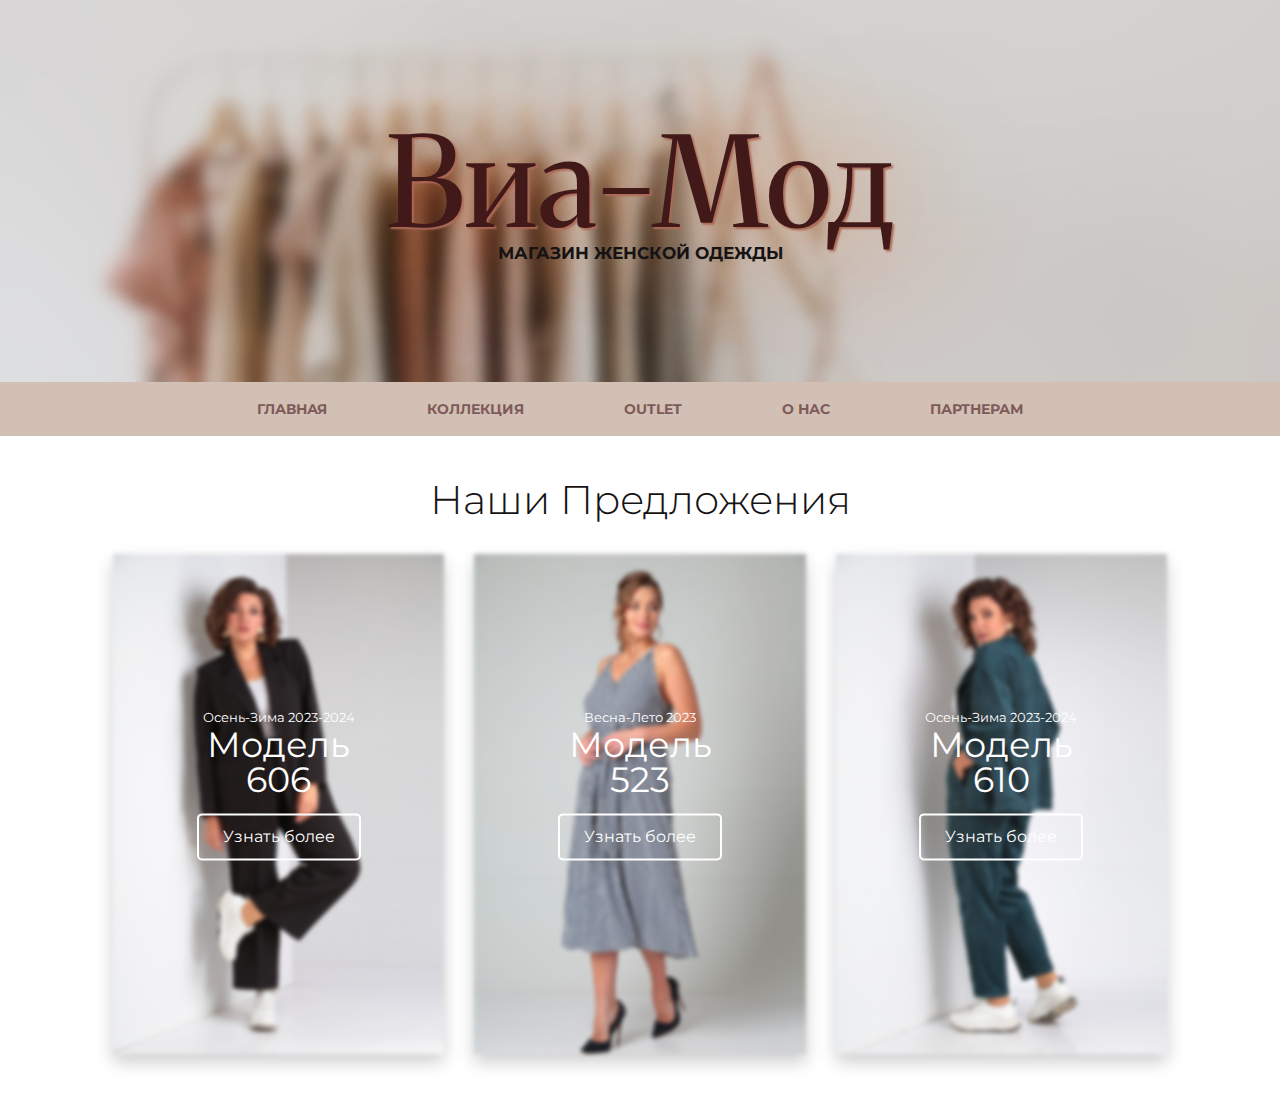
<file: index.html>
<!doctype html>
<html lang="en">
<head>
    <meta charset="UTF-8">
    <meta name="viewport"
          content="width=device-width, user-scalable=no, initial-scale=1.0, maximum-scale=1.0, minimum-scale=1.0">
    <meta http-equiv="X-UA-Compatible" content="ie=edge">
    <title>Магазин моды</title>
    <link rel="stylesheet" type="text/css" href="css/styles.css">
    <link href="https://fonts.googleapis.com/css2?family=Merriweather:wght@300&family=Montserrat&family=Roboto&display=swap" rel="stylesheet">
</head>
<body>
<div class = "intro">
    <div class="container">
        <h1 class="text">Виа-Мод</h1>
        <p class="small-text">Магазин женской одежды</p>
    </div>
</div>

<nav class="buttons">
    <div class="container">
        <ul class="nav">
            <li><a class="nav_link" href="index.html">Главная</a></li>
            <div class="dropdown">
            <li><a href="#" class="nav_link">Коллекция</a></li>
            <div class="dropdown-content">
                <li><a href="winter.html">Осень-Зима 2023-2024</a></li>
                <li><a href="spring.html">Весна-Лето 2023</a></li>
            </div>
            </div>
            <li><a class="nav_link" href="outlet.html">OUTLET</a></li>
            <li><a class="nav_link" href="contacts.html">О нас</a></li>
            <li><a class="nav_link" href="forpartners.html">Партнерам</a></li>
        </ul>
    </div>
</nav>

<div class="section">
    <div class="container">
    <h2 class="title-1"> Наши Предложения </h2>
    <ul class="projects">
        <li class="main">
            <img src="css/img/winter/606 черн 48 50 52 3.jpg" alt="">
            <div class="centered">
                <a class="leto">Осень-Зима 2023-2024</a>
                <p сlass="vesna">Модель 606</p>
            </div>
            <a href="winter.html"><button class="btn">Узнать более</button></a>
        </li>

        <li class="main">
            <img src="css/img/spring/523 48 50 52 3.jpg" alt="">
            <div class="centered">
                <a class="leto">Весна-Лето 2023</a>
                <p сlass="vesna">Модель 523</p>
            </div>
            <a href="spring.html"><button class="btn">Узнать более</button></a>
        </li>
        
        <li class="main">
            <img src="css/img/winter/610 48 50 52 54 56 58 изумруд 5.jpg" alt="">
            <div class="centered">
                <a class="leto">Осень-Зима 2023-2024</a>
                <p сlass="vesna">Модель 610</p>
            </div>
            <a href="winter.html"><button class="btn">Узнать более</button></a>
        </li>
    </ul>
    </div>
</div>
<!-- <nav class="buttons">
    <div class="container">
        <ul class="nav">
            <h1>Виа-Мод Брест, 2023</h1>
        </ul>
    </div>
</nav> -->

</body>
</html>
</file>
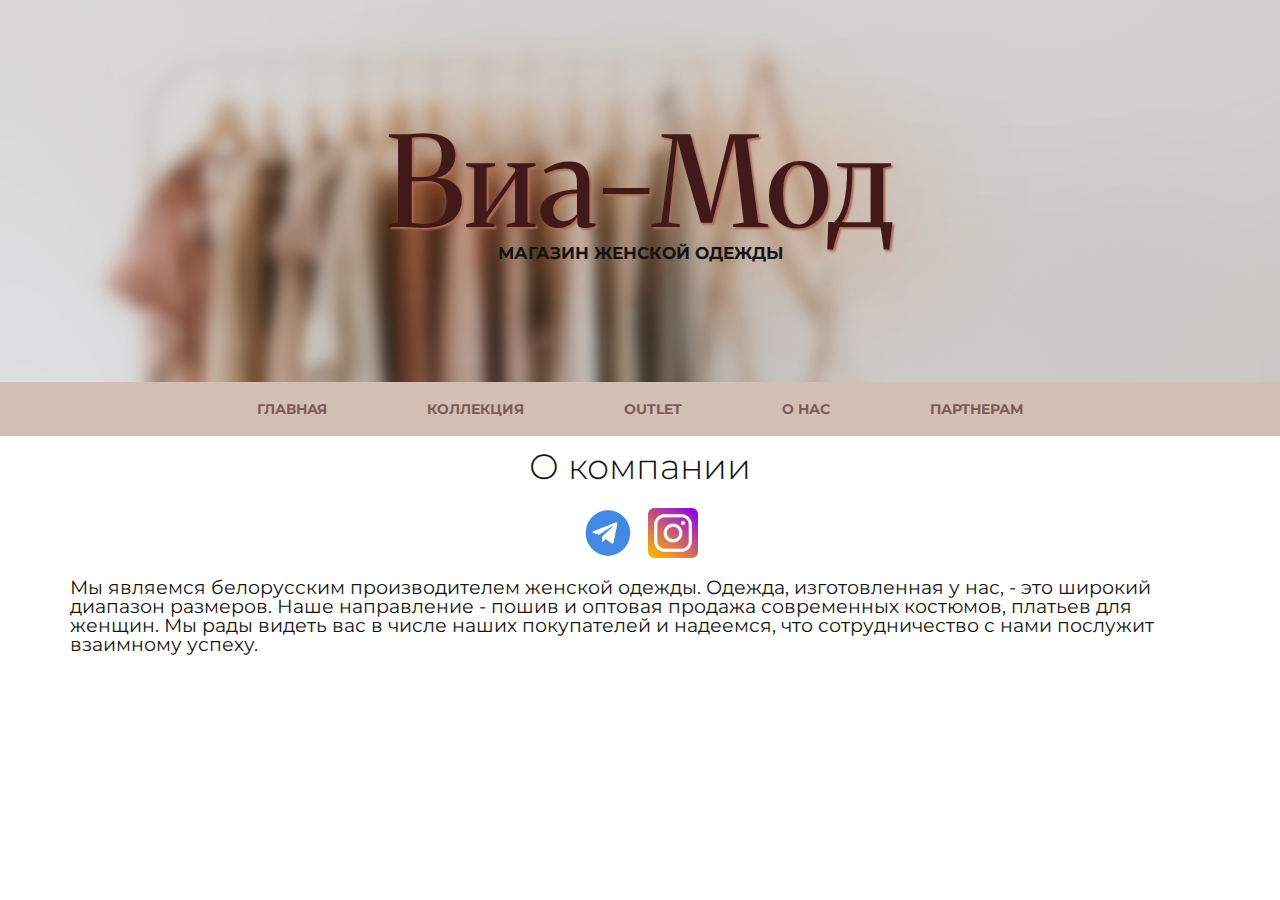
<file: contacts.html>
<!doctype html>
<html lang="en">
<head>
    <meta charset="UTF-8">
    <meta name="viewport"
          content="width=device-width, user-scalable=no, initial-scale=1.0, maximum-scale=1.0, minimum-scale=1.0">
    <meta http-equiv="X-UA-Compatible" content="ie=edge">
    <title>Магазин моды</title>
    <link rel="stylesheet" href="css/contacts.css">
    <link href="https://fonts.googleapis.com/css2?family=Merriweather:wght@300&family=Montserrat&family=Roboto&display=swap" rel="stylesheet">
</head>
<body>
<div class = "intro">
    <div class="container">
        <h1 class="text">Виа-Мод</h1>
        <p class="small-text">Магазин женской одежды</p>
    </div>
</div>
<div class="buttons">
    <nav class="nav">
        <a class="nav_link" href="index.html">Главная</a>
        <div class="dropdown">
            <a href="#" class="nav_link">Коллекция</a>
            <div class="dropdown-content">
                <a href="winter.html">Осень-Зима 2023-2024</a>
                <a href="spring.html">Весна-Лето 2023</a>
            </div>
        </div>
        <a class="nav_link" href="outlet.html">OUTLET</a>
        <a class="nav_link" href="contacts.html">О нас</a>
        <a class="nav_link" href="forpartners.html">Партнерам</a>
    </nav>
</div>
<div class="section">
    <div class="container">
         <h2 class="title-1"> О компании </h2>
             <ul class="main">
                 <li class="photo">
                     <p><img src="css/img/telegram.png" alt="Телеграм"></p>
                </li>

                 <li class="photo">
                    <p><a href="https://instagram.com/via_mod?igshid=MzRlODBiNWFlZA=="><img src="css/img/instagram.png" alt="Инстаграм"></a></p>
                 </li>
             </ul>
             <a class="txt"> Мы являемся белорусским производителем женской одежды. Одежда, изготовленная у нас, -  это широкий диапазон размеров.
       Наше направление - пошив и оптовая продажа современных костюмов, платьев для женщин. Мы рады видеть вас в числе наших покупателей и
        надеемся, что сотрудничество с нами послужит взаимному успеху.</a>
    </div>
</div>

</body>
</file>
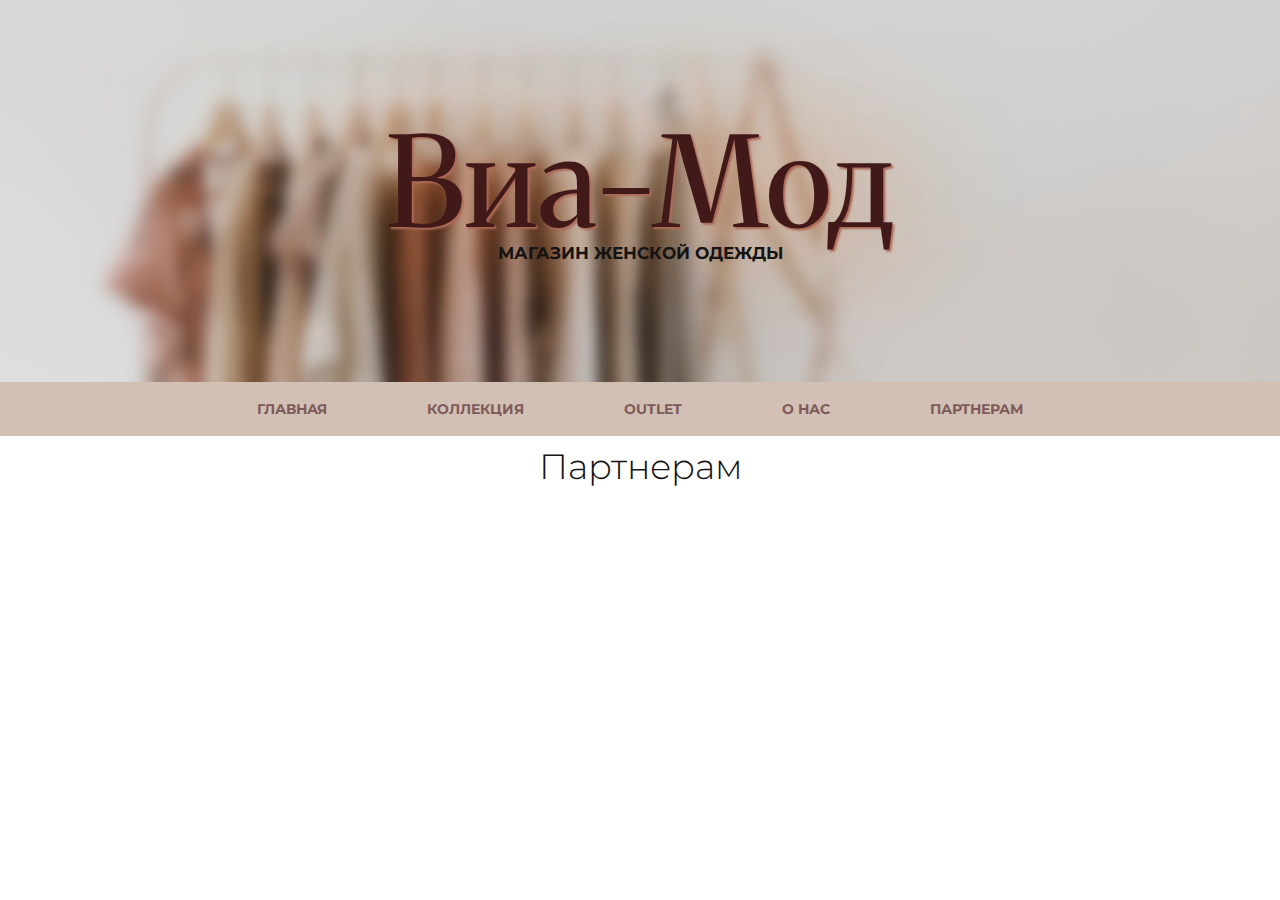
<file: forpartners.html>
<!doctype html>
<html lang="en">
<head>
    <meta charset="UTF-8">
    <meta name="viewport"
          content="width=device-width, user-scalable=no, initial-scale=1.0, maximum-scale=1.0, minimum-scale=1.0">
    <meta http-equiv="X-UA-Compatible" content="ie=edge">
    <title>Магазин моды</title>
    <link rel="stylesheet" href="css/forpartners.css">
    <link href="https://fonts.googleapis.com/css2?family=Merriweather:wght@300&family=Montserrat&family=Roboto&display=swap" rel="stylesheet">
</head>
<body>
<div class = "intro">
    <div class="container">
        <h1 class="text">Виа-Мод</h1>
        <p class="small-text">Магазин женской одежды</p>
    </div>

</div>
<div class="buttons">
    <nav class="nav">
        <a class="nav_link" href="index.html">Главная</a>
        <div class="dropdown">
            <a href="#"  class="nav_link">Коллекция</a>
            <div class="dropdown-content">
                <a href="winter.html">Осень-Зима 2023-2024</a>
                <a href="spring.html">Весна-Лето 2023</a>
            </div>
        </div>
        <a class="nav_link" href="outlet.html">OUTLET</a>
        <a class="nav_link" href="contacts.html">О нас</a>
        <a class="nav_link" href="forpartners.html">Партнерам</a>
    </nav>
</div>

<div class="section">
    <div class="container">
        <h2 class="title-1"> Партнерам </h2>

    </div>
</div>

</body>
</file>
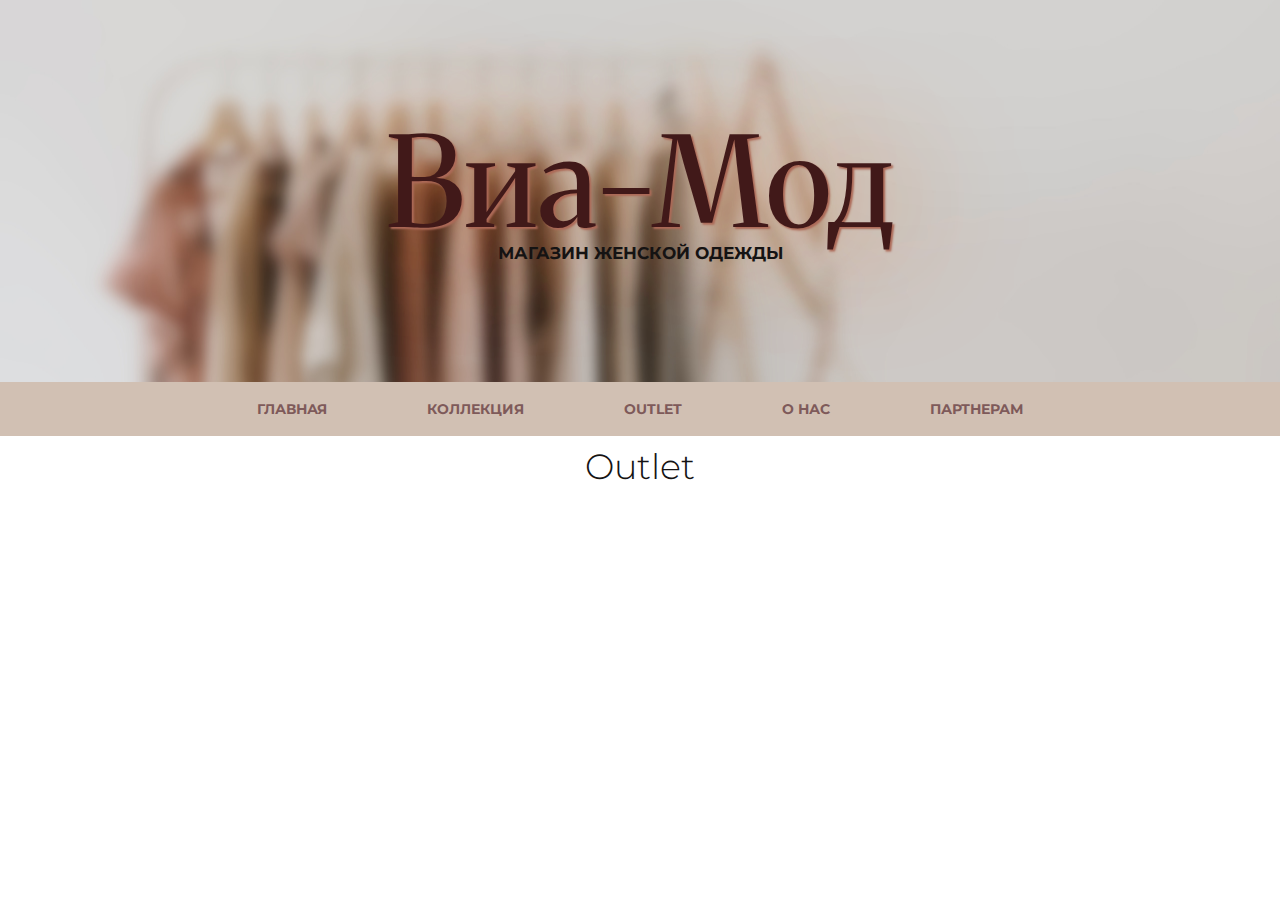
<file: outlet.html>
<!doctype html>
<html lang="ru">
<head>
    <meta charset="UTF-8">
    <meta name="viewport"
          content="width=device-width, user-scalable=no, initial-scale=1.0, maximum-scale=1.0, minimum-scale=1.0">
    <meta http-equiv="X-UA-Compatible" content="ie=edge">
    <link rel="stylesheet" href="css/styles1.css">
    <title>OUTLET</title>
    <link href="https://fonts.googleapis.com/css2?family=Merriweather:wght@300&family=Montserrat&family=Roboto&display=swap" rel="stylesheet">
</head>
<body>
<div class = "intro">
    <div class="container">
        <h1 class="text">Виа-Мод</h1>
        <p class="small-text">Магазин женской одежды</p>
    </div>

</div>

<div class="buttons">
    <nav class="nav">
        <a class="nav_link" href="index.html">Главная</a>
        <div class="dropdown">
            <a href="#" class="nav_link">Коллекция</a>
            <div class="dropdown-content">
                <a href="winter.html">Осень-Зима 2023-2024</a>
                <a href="spring.html">Весна-Лето 2023</a>
            </div>
        </div>
        <a class="nav_link" href="outlet.html">OUTLET</a>
        <a class="nav_link" href="contacts.html">О нас</a>
        <a class="nav_link" href="forpartners.html">Партнерам</a>
    </nav>
</div>

 <div class="section">
    <div class="container">
    <h2 class="title-1">Outlet</h2>
    <!--<ul class="main">
        <li class="sales">
            <figure>
            <a href="winter.html"><img src="css/img/model1.jpg" alt="Фотография 1"></a>
                <figcaption>Осенняя одежда</figcaption>
            </figure>
            <p class="break">Прикоснись к красоте. Подготовься к холоду! </p>
        </li>

        <li class="sales">
            <figure>
                <a href="spring.html"><img src="css/img/model2.jpg" alt="Фотография 2"></a>
                <figcaption>Кожа в тренде</figcaption>
            </figure>
            <p class="break">Именно кожаные изделия добавят твоему образу неповторимости! </p>
        </li>

        <li class="sales">
            <figure>
                <a href="spring.html"><img src="css/img/model3.jpg" alt="Фотография 3"></a>
                <figcaption>Незаменимый белый</figcaption>
            </figure>
            <p class="break">Легкость и уточённость - стиль этого сезона! </p>
        </li>
    </ul> -->
    </div>
</div>
</body>
</html>
</file>
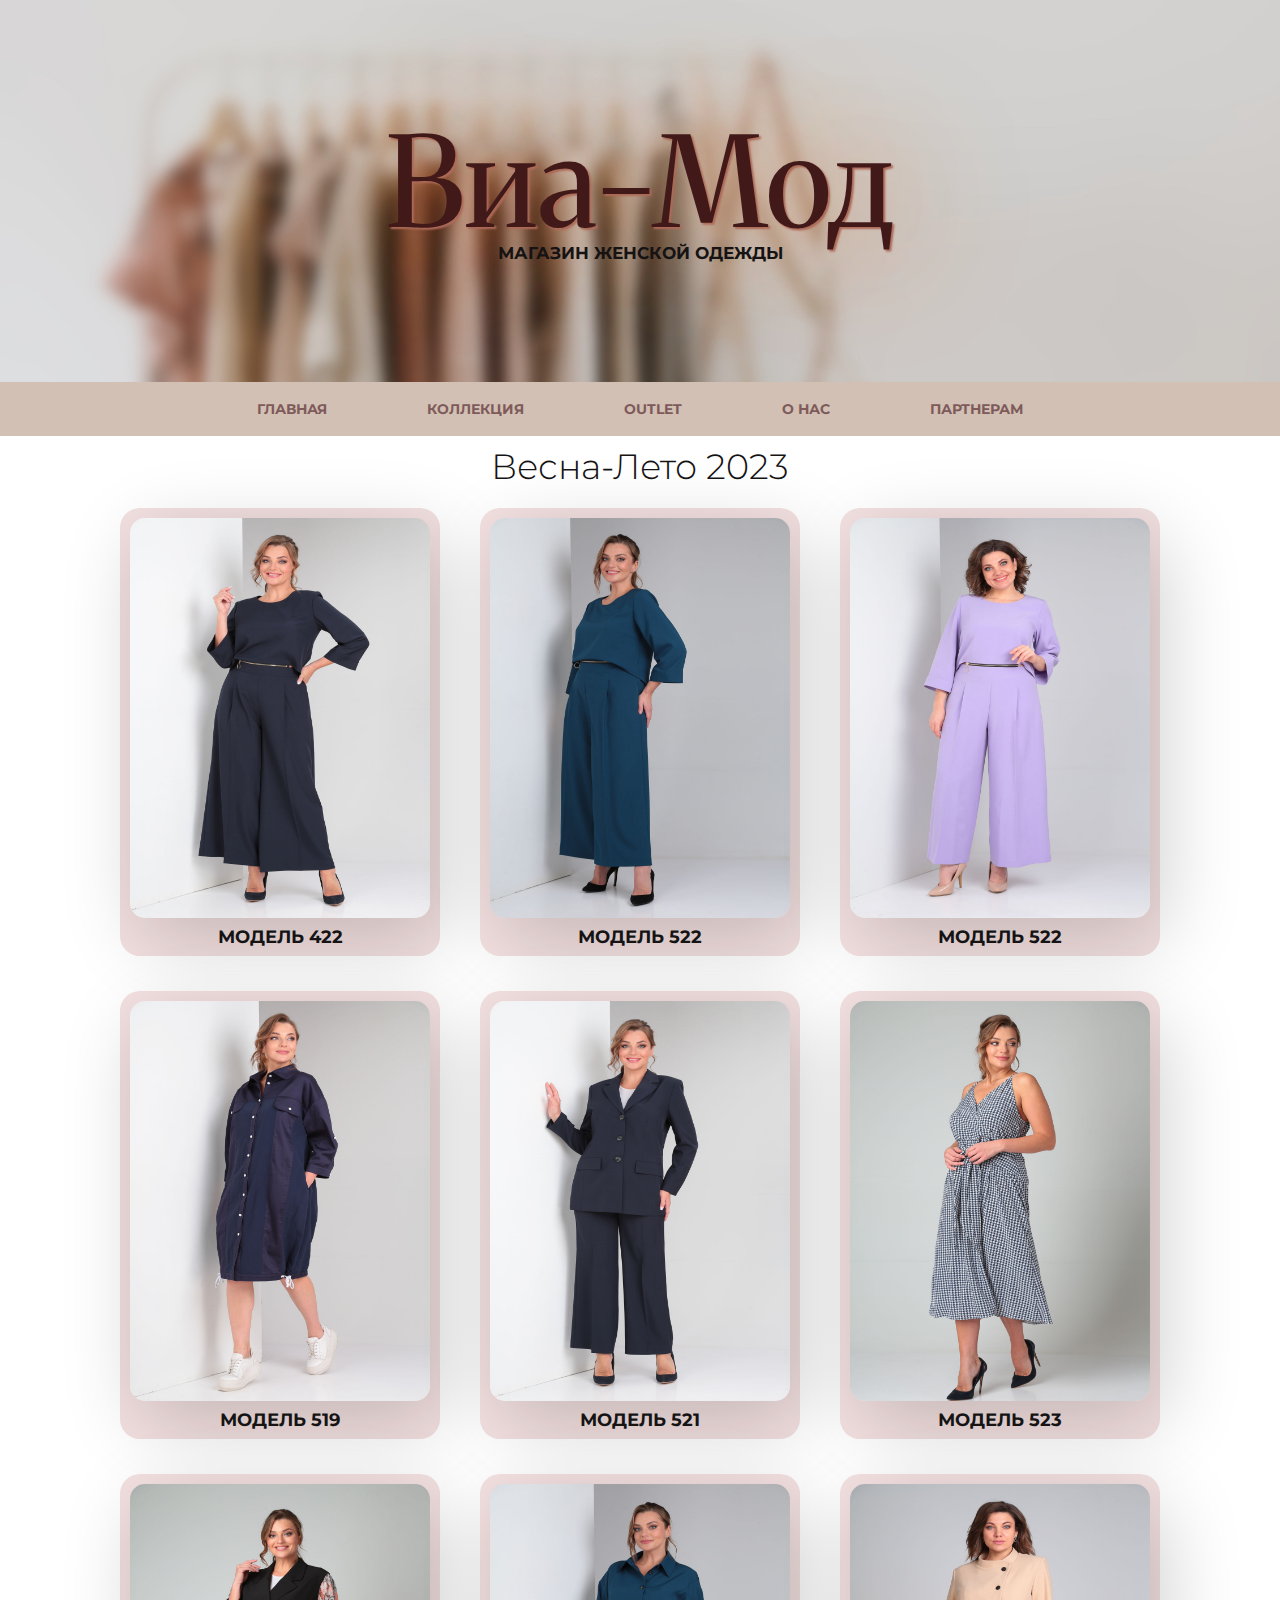
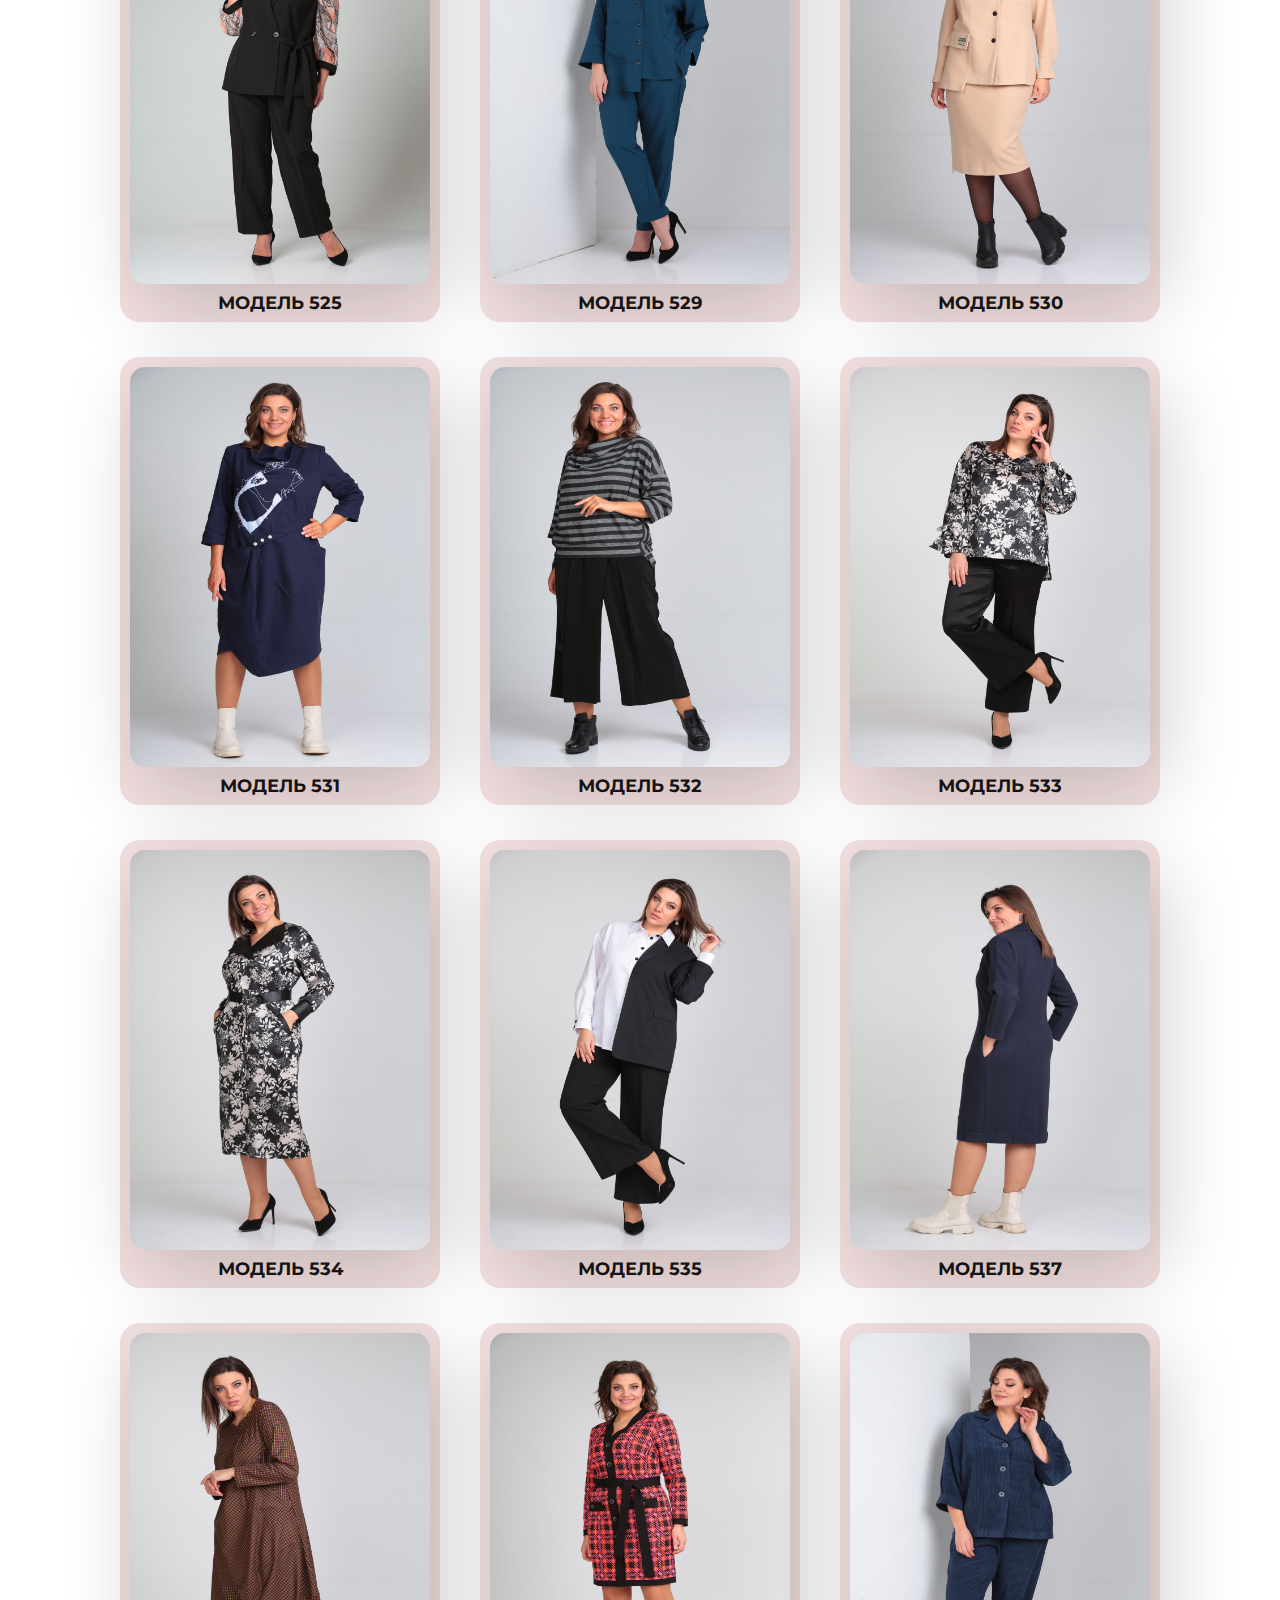
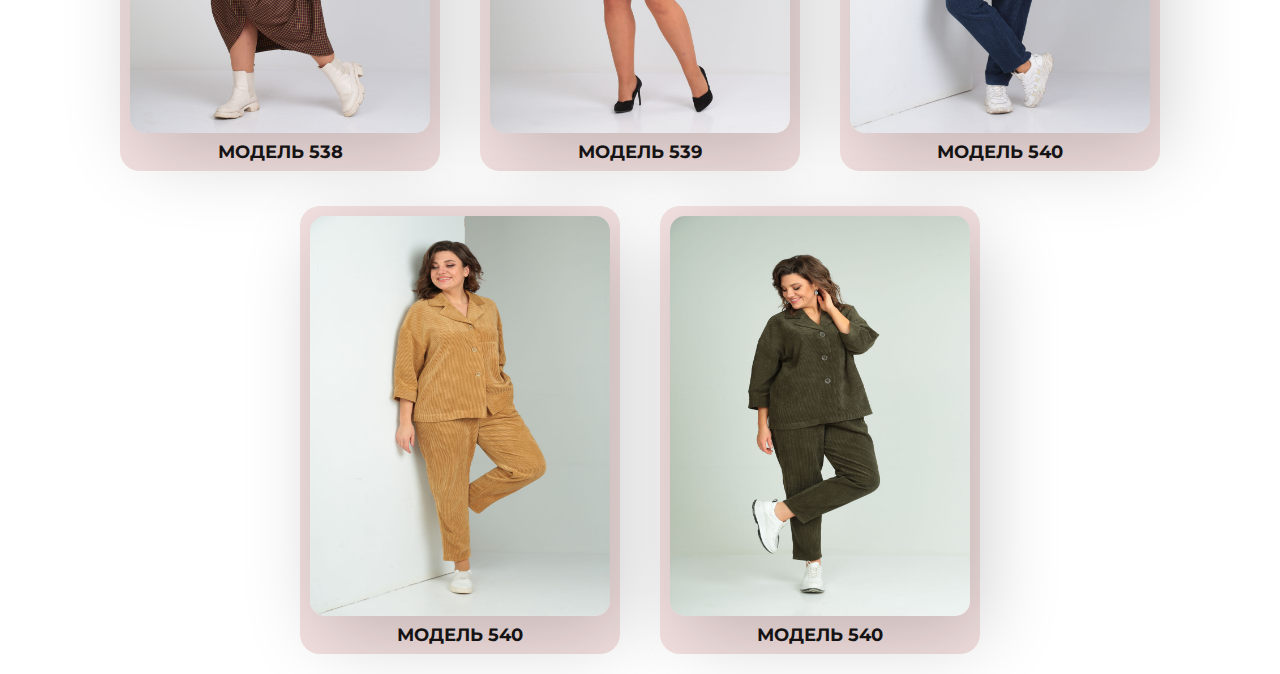
<file: spring.html>
<!doctype html>
<html lang="en">
<head>
    <meta charset="UTF-8">
    <meta name="viewport"
          content="width=device-width, user-scalable=no, initial-scale=1.0, maximum-scale=1.0, minimum-scale=1.0">
    <meta http-equiv="X-UA-Compatible" content="ie=edge">
    <title>Магазин моды</title>
    <link rel="stylesheet" href="css/winter.css">
    <link href="https://fonts.googleapis.com/css2?family=Merriweather:wght@300&family=Montserrat&family=Roboto&display=swap" rel="stylesheet">
</head>
<body>
<div class = "intro">
    <div class="container">
        <h1 class="text">Виа-Мод</h1>
        <p class="small-text">Магазин женской одежды</p>
    </div>
</div>
<div class="buttons">
    <nav class="nav">
        <a class="nav_link" href="index.html">Главная</a>
        <div class="dropdown">
            <a href="#" class="nav_link">Коллекция</a>
            <div class="dropdown-content">
                <a href="winter.html">Осень-Зима 2023-2024</a>
                <a href="spring.html">Весна-Лето 2023</a>
            </div>
        </div>
        <a class="nav_link" href="outlet.html">OUTLET</a>
        <a class="nav_link" href="contacts.html">О нас</a>
        <a class="nav_link" href="forpartners.html">Партнерам</a>
    </nav>
</div>

<div class="section">
    <div class="container">
        <h2 class="title-1"> Весна-Лето 2023</h2>
            <ul class="main" id="products-container">

            </ul>
    </div>
</div>


<script src="./js/renderspr.js"></script>

</body>
</html>

</body>
</html>
</file>
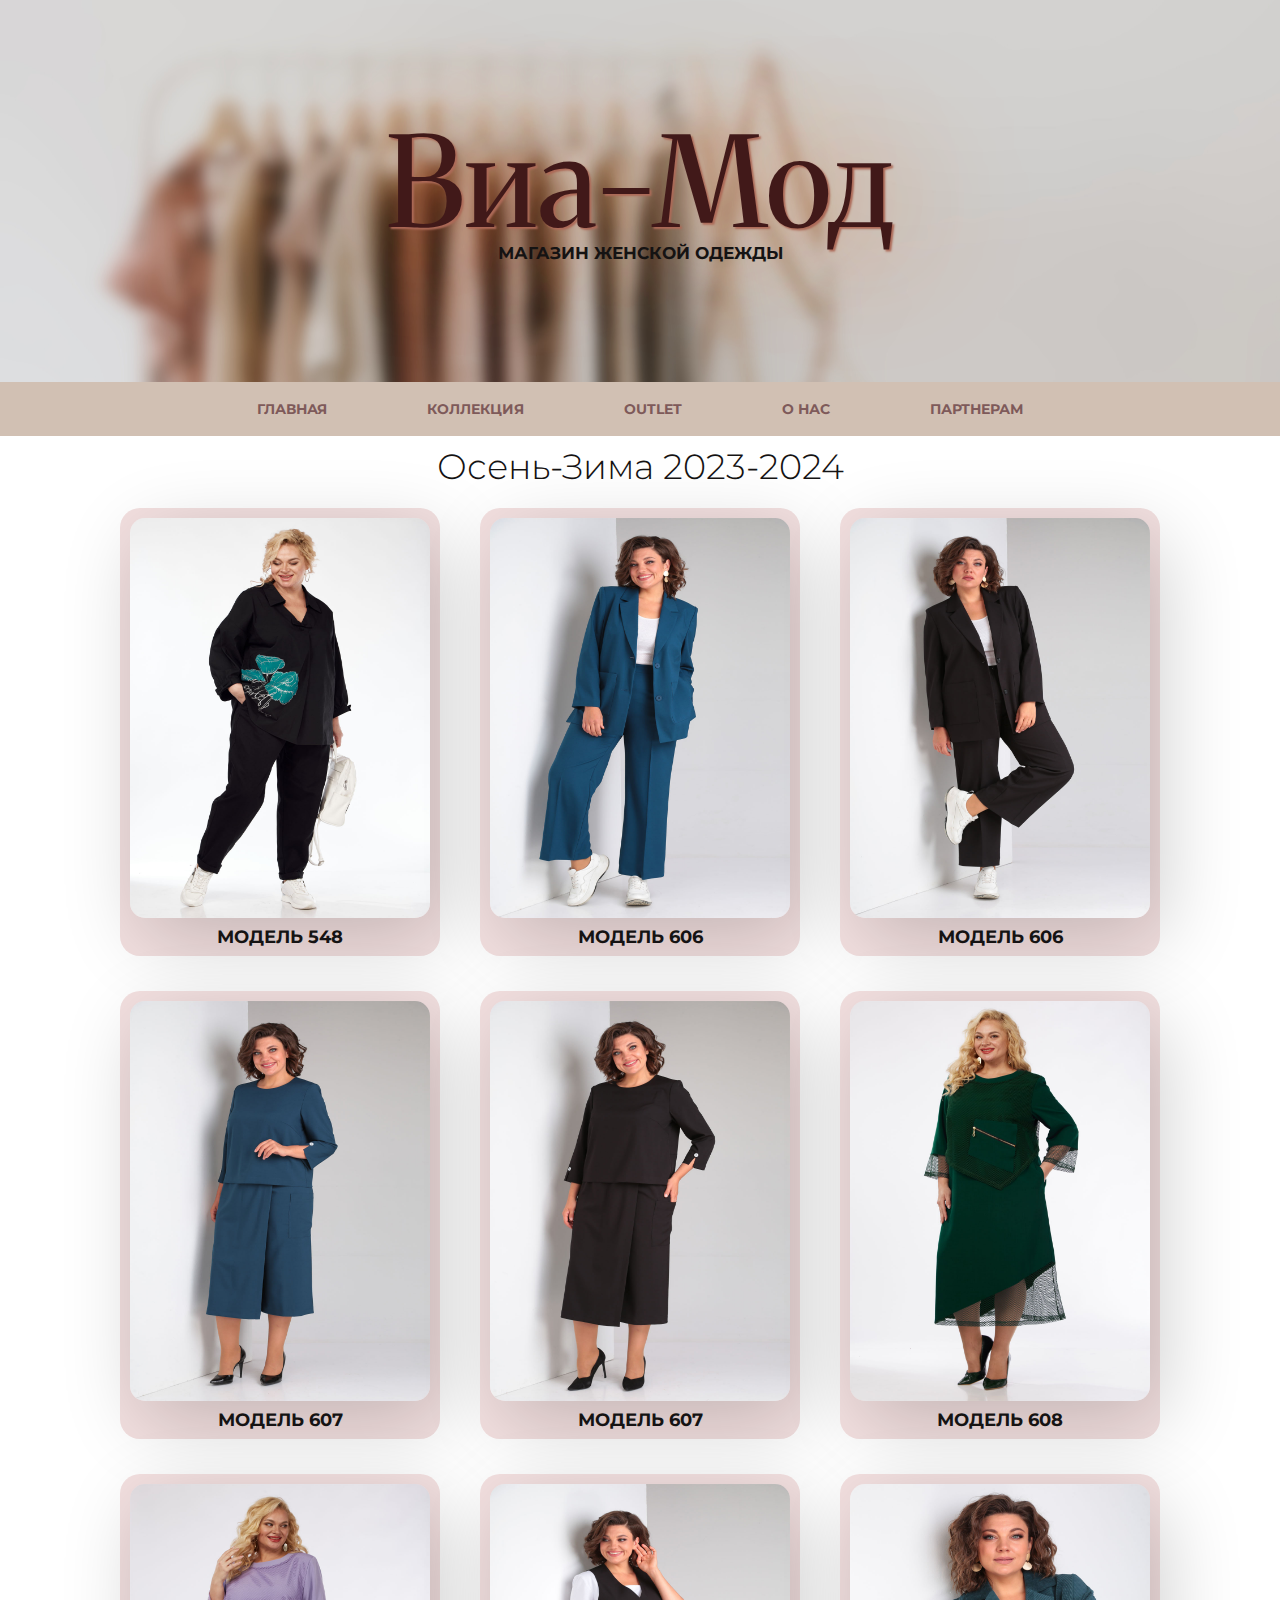
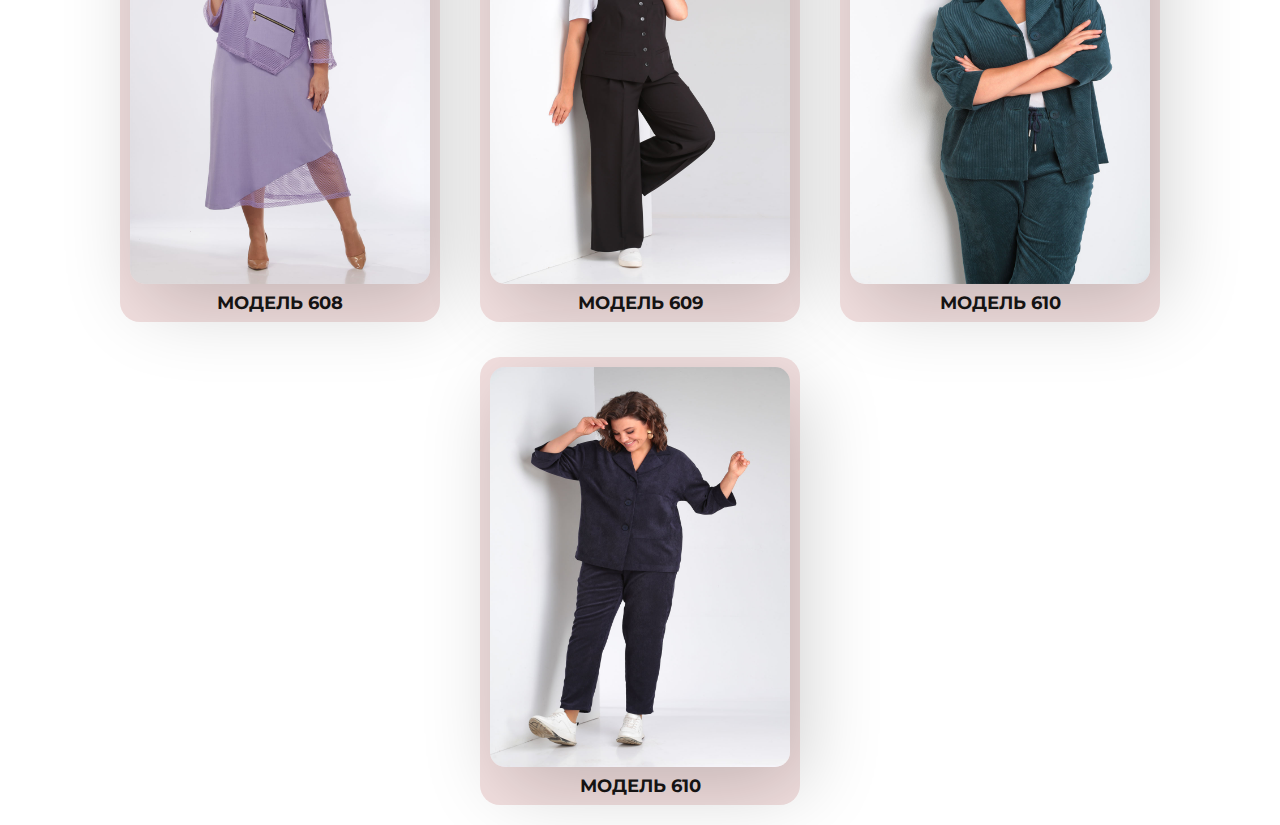
<file: winter.html>
<!doctype html>
<html lang="en">
<head>
    <meta charset="UTF-8">
    <meta name="viewport"
          content="width=device-width, user-scalable=no, initial-scale=1.0, maximum-scale=1.0, minimum-scale=1.0">
    <meta http-equiv="X-UA-Compatible" content="ie=edge">
    <title>Магазин моды</title>
    <link rel="stylesheet" href="css/winter.css">
    <link href="https://fonts.googleapis.com/css2?family=Merriweather:wght@300&family=Montserrat&family=Roboto&display=swap" rel="stylesheet">
</head>
<body>
<div class = "intro">
    <div class="container">
        <h1 class="text">Виа-Мод</h1>
        <p class="small-text">Магазин женской одежды</p>
    </div>
</div>
<div class="buttons">
    <nav class="nav">
        <a class="nav_link" href="index.html">Главная</a>
        <div class="dropdown">
            <a href="#" class="nav_link">Коллекция</a>
            <div class="dropdown-content">
                <a href="winter.html">Осень-Зима 2023-2024</a>
                <a href="spring.html">Весна-Лето 2023</a>
            </div>
        </div>
        <a class="nav_link" href="outlet.html">OUTLET</a>
        <a class="nav_link" href="contacts.html">О нас</a>
        <a class="nav_link" href="forpartners.html">Партнерам</a>
    </nav>
</div>

<div class="section">
    <div class="container">
        <h2 class="title-1">Осень-Зима 2023-2024</h2>
        <ul class="main" id="products-container">

        </ul>
    </div>
</div>
<script src="./js/render.js"></script>

</body>
</html>
</file>
<file: css/styles.css>
@import "./reset.css";
body {
    background: #ffffff;
    font-family: 'Montserrat', sans-serif;
    font-size: 13px;
    color: #151313;
    line-height: 1;
}

*,
*:after,
*:before{
    box-sizing: border-box;
}

h1, h2, h3, h4, h5, h6 {
    margin:0;
}


/*Container */
.container {
    margin: 0 auto;
    padding: 0 15px;
    max-width: 1170px;

}
.text {
    color: #411919;
    text-shadow: 2px 2px 2px rgb(173, 106, 88), 0 0 1em rgb(222, 106, 28);
    font-size: 125px;
    font-family: 'Merriweather', serif;

}
.small-text{
    font-size: 17px;
    text-transform: uppercase;
    font-weight: bolder;

}

/*Intro*/

.intro {
    text-align: center;
    max-width: 100%;
    max-height: 100%;
    background-image: url("img/intro.jpg");
    background-repeat: no-repeat;
    background-position: center;
    background-size: cover;
    padding-top: 120px;
    padding-bottom: 120px;
}


/*buttons*/


.buttons {
    display: inline-block;
    text-align: center;
    width: 100%;
    background: rgba(131, 84, 49, 0.37);
    padding: 20px 0;
    letter-spacing: normal;
}

.nav {
    font-size: 14px;
    text-transform: uppercase;
    font-weight: bold;
    display: flex;
    justify-content: center;
    align-items: center;
    row-gap: 15px;
    flex-wrap: wrap;

}

.nav_link {
    display: inline-block;
    vertical-align: top;
    margin: 0 50px;

    color: #7e5a5a;
    text-decoration: none;

}
.nav_link:hover{
    color: rgba(73, 51, 34, 0.37);
    text-decoration: underline;

}


/* Контейнер <div> - необходим для размещения выпадающего содержимого */
.dropdown {
    position: relative;
    display: inline-block;
}

/* Выпадающее содержимое (скрыто по умолчанию) */
.dropdown-content {
    display: none;
    margin-top: 2px;
    border-radius: 10px;
    position: absolute;
    background-color: rgba(131, 84, 49, 0.88);
    min-width: 180px;
    box-shadow: 0px 8px 16px 0px rgba(0,0,0,0.2);
}

/* Ссылки внутри выпадающего списка */
.dropdown-content a {
    color: black;
    padding: 12px 16px;
    text-decoration: none;
    display: block;
    border-radius: 10px;
}

.dropdown-content a:hover {
    background-color: #835431;
}

.dropdown:hover
.dropdown-content {
    display: block;
}

.section {
   padding: 40px 0;
}

.title-1 {
    margin-bottom: 30px;
    font-size: 40px;
    font-weight: 300;
    line-height: 1.2;
    text-align: center;
}

.projects {
    display: flex;
    justify-content: center;
    flex-wrap: wrap;
    column-gap: 30px;
    row-gap: 30px;
}

.main {
    max-width: 370px;
    position: relative;
}

img {
    max-width: 360px;
    height: 500px;
    box-shadow: 0px 8px 16px 0px rgba(0,0,0,0.2);
    filter: blur(2px);
}



/* Style the button and place it in the middle of the container/image */
.main .btn {
    position: absolute;
    top: 50%;
    left: 50%;
    transform: translate(-50%, +20%);
    background-color: rgba(28,28,28,0);
    color: white;
    font-size: 16px;
    padding: 12px 24px;
    border: 2px solid white; /* Параметры рамки */
    cursor: pointer;
    border-radius: 5px;
}


.centered {
    text-align: center;
    vertical-align: middle;
    position: absolute;
    top: 38%;
    left: 50%;
    transform: translate(-50%, -50%);
    line-height: 1;
    color: white;
    font-size: 35px;
    width: 200px;
}

.vesna {
    display: inline-block;
}

.leto {
    font-size: 13px;
}
.block {
    margin:auto;
    width: 860px;
    display: flex;
    flex-wrap: wrap;
    row-gap: 30px;
}

@media(max-width: 814px) {
    .text {
        font-size: 110px;
    }
    .small-text {
        font-size: 14px;
    }
    .centered{
        font-size: 30px;
    }
    .vesna{
        font-size: 1px;
    }
    .main .btn {
        font-size: 13px;
    }

    .nav_link{
        font-size: 12px;

    }

    .title-1 {
        font-size: 31px;
        margin-bottom: 20px;
    }

    img {
        max-width: 300px;
        height: 400px;
    }
}

@media(max-width: 650px) {

    .text {
        font-size: 85px;
    }

    .title-1 {
        font-size: 27px;
        margin-bottom: 20px;
    }

    img {
        max-width: 300px;
        height: 400px;
    }
    .dropdown-content{
        font-size: 12px;
    }
}

@media(max-width: 500px) {

    .text {
        font-size: 70px;
    }
    .small-text {
    font-size: 10px;
    }
    .buttons {
        padding:10px;
    }
    .nav {
        flex-direction: column;
        justify-content: flex-end ;
        row-gap: 8px;
    }

    .title-1 {

        font-size: 20px;
    }

    img {
        max-width: 200px;
        height: 200px;
    }
    .leto {
        font-size: 10px;
    }

    .centered {
        font-size: 17px;
    }

    .main .btn {
        font-size: 10px;
        padding: 5px 5px;
        border: 2px solid white; /* Параметры рамки */
        cursor: pointer;
        border-radius: 5px;

    }
}
</file>
<file: css/contacts.css>
@import "./reset.css";

body {
    background: #ffffff;
    font-family: 'Montserrat', sans-serif;
    font-size: 13px;
    color: #151313;
    line-height: 1;
}

*,
*:after,
*:before{
    box-sizing: border-box;
}

h1, h2, h3, h4, h5, h6 {
    margin:0;
}


/*Container */
.container {
    margin: 0 auto;
    padding: 0 15px;
    max-width: 1170px;

}
.text {
    color: #411919;
    text-shadow: 2px 2px 2px rgb(173, 106, 88), 0 0 1em rgb(222, 106, 28);
    font-size: 125px;
    font-family: 'Merriweather', serif;

}
.small-text{
    font-size: 17px;
    text-transform: uppercase;
    font-weight: bolder;

}

/*Intro*/

.intro {
    text-align: center;
    max-width: 100%;
    max-height: 100%;
    background-image: url("img/intro.jpg");
    background-repeat: no-repeat;
    background-position: center;
    background-size: cover;
    padding-top: 120px;
    padding-bottom: 120px;
}


/*buttons*/


.buttons {
    display: inline-block;
    text-align: center;
    width: 100%;
    background: rgba(131, 84, 49, 0.37);
    padding: 20px 0;
    letter-spacing: normal;
}

.nav {
    font-size: 14px;
    text-transform: uppercase;
    font-weight: bold;
    display: flex;
    justify-content: center;
    align-items: center;
    row-gap: 15px;
    flex-wrap: wrap;

}

.nav_link {
    display: inline-block;
    vertical-align: top;
    margin: 0 50px;

    color: #7e5a5a;
    text-decoration: none;

}
.nav_link:hover{
    color: rgba(73, 51, 34, 0.37);
    text-decoration: underline;

}


/* Контейнер <div> - необходим для размещения выпадающего содержимого */
.dropdown {
    position: relative;
    display: inline-block;
}

/* Выпадающее содержимое (скрыто по умолчанию) */
.dropdown-content {
    display: none;
    margin-top: 2px;
    border-radius: 10px;
    position: absolute;
    background-color: rgba(131, 84, 49, 0.88);
    min-width: 180px;
    box-shadow: 0px 8px 16px 0px rgba(0,0,0,0.2);
}

/* Ссылки внутри выпадающего списка */
.dropdown-content a {
    color: black;
    padding: 12px 16px;
    text-decoration: none;
    display: block;
    border-radius: 10px;
}

.dropdown-content a:hover {
    background-color: #835431;
}

.dropdown:hover
.dropdown-content {
    display: block;
}

.section {
    padding: 10px 0;
}

.title-1 {
    margin-bottom: 20px;
    font-size: 35px;
    font-weight: 300;
    line-height: 1.2;
    text-align: center;
}

.main {
    display: flex;
    margin-bottom: 20px;
    align-items: center;
    justify-content: center;
    column-gap: 15px;
    flex-wrap: wrap;
}



img {
    height: 50px;
    width: 50px;
    display: block;
    margin-left: auto;
    margin-right: auto;
}

.tg {
    display: block;
    align-items: center;
}

.txt {
    font-size: 19px;
    text-align: center;

}

.link a {
    font-size: 14px;
    color: black;
}




@media(max-width: 814px) {
    .text {
        font-size: 110px;
    }
    .small-text {
        font-size: 12px;
    }
    .centered{
        font-size: 30px;
    }
    .nav_link{
        font-size: 12px;
    }
    .title-1 {
        font-size: 31px;
        margin-bottom: 20px;
    }
    .buttons{
        font-size: 13px;
    }
    img {
        height: 40px;
        width: 40px;
    }
    .link a {
        font-size: 12px;
    }
    .txt {
        font-size: 14px;
    }

}

@media(max-width: 650px) {

    .text {
        font-size: 85px;
    }

    .title-1 {
        font-size: 27px;
        margin-bottom: 20px;
    }
    .dropdown-content{
        font-size: 12px;
    }
    .nav {
        font-size: 12px;
    }
    .buttons{
        font-size: 12px;
    }

    img {
        height: 25px;
        width: 25px;
    }
    .link a {
        font-size: 11px;
    }
    .txt {
        font-size: 13px;
    }
}

@media(max-width: 500px) {

    .text {
        font-size: 70px;
        margin-bottom: 8px;
    }
    .small-text {
        font-size: 10px;
    }

    .nav {
        flex-direction: column;
        justify-content: flex-end ;
        row-gap: 8px;
    }
    .nav {
        font-size: 11px;
    }
    .buttons{
        font-size: 11px;
    }
    .title-1 {
        font-size: 20px;
    }

    img {
        height: 22px;
        width: 22px;
    }
    .link a {
        font-size: 10px;
    }
    .txt {
        font-size: 12px;
    }


}
</file>
<file: css/forpartners.css>
@import "./reset.css";

body {
    background: #ffffff;
    font-family: 'Montserrat', sans-serif;
    font-size: 13px;
    color: #151313;
    line-height: 1;
}

*,
*:after,
*:before{
    box-sizing: border-box;
}

h1, h2, h3, h4, h5, h6 {
    margin:0;
}


/*Container */
.container {
    margin: 0 auto;
    padding: 0 15px;
    max-width: 1170px;

}
.text {
    color: #411919;
    text-shadow: 2px 2px 2px rgb(173, 106, 88), 0 0 1em rgb(222, 106, 28);
    font-size: 125px;
    font-family: 'Merriweather', serif;

}
.small-text{
    font-size: 17px;
    text-transform: uppercase;
    font-weight: bolder;

}

/*Intro*/

.intro {
    text-align: center;
    max-width: 100%;
    max-height: 100%;
    background-image: url("img/intro.jpg");
    background-repeat: no-repeat;
    background-position: center;
    background-size: cover;
    padding-top: 120px;
    padding-bottom: 120px;
}


/*buttons*/


.buttons {
    display: inline-block;
    text-align: center;
    width: 100%;
    background: rgba(131, 84, 49, 0.37);
    padding: 20px 0;
    letter-spacing: normal;
}

.nav {
    font-size: 14px;
    text-transform: uppercase;
    font-weight: bold;
    display: flex;
    justify-content: center;
    align-items: center;
    row-gap: 15px;
    flex-wrap: wrap;

}

.nav_link {
    display: inline-block;
    vertical-align: top;
    margin: 0 50px;

    color: #7e5a5a;
    text-decoration: none;

}
.nav_link:hover{
    color: rgba(73, 51, 34, 0.37);
    text-decoration: underline;

}


/* Контейнер <div> - необходим для размещения выпадающего содержимого */
.dropdown {
    position: relative;
    display: inline-block;
}

/* Выпадающее содержимое (скрыто по умолчанию) */
.dropdown-content {
    display: none;
    margin-top: 2px;
    border-radius: 10px;
    position: absolute;
    background-color: rgba(131, 84, 49, 0.88);
    min-width: 180px;
    box-shadow: 0px 8px 16px 0px rgba(0,0,0,0.2);
}

/* Ссылки внутри выпадающего списка */
.dropdown-content a {
    color: black;
    padding: 12px 16px;
    text-decoration: none;
    display: block;
    border-radius: 10px;
}

.dropdown-content a:hover {
    background-color: #835431;
}

.dropdown:hover
.dropdown-content {
    display: block;
}

.section {
    padding: 10px 0;
}

.title-1 {
    margin-bottom: 20px;
    font-size: 35px;
    font-weight: 300;
    line-height: 1.2;
    text-align: center;
}

.main {
    display: flex;
    justify-content: center;
    width: 100%;
}


@media(max-width: 814px) {
    .text {
        font-size: 110px;
    }
    .small-text {
        font-size: 12px;
    }
    .centered{
        font-size: 30px;
    }
    .nav_link{
        font-size: 12px;
    }
    .title-1 {
        font-size: 31px;
        margin-bottom: 20px;
    }
    .buttons{
        font-size: 13px;
    }
}

@media(max-width: 650px) {

    .text {
        font-size: 85px;
    }

    .title-1 {
        font-size: 27px;
        margin-bottom: 20px;
    }
    .dropdown-content{
        font-size: 12px;
    }
    .nav {
        font-size: 12px;
    }
    .buttons{
        font-size: 12px;
    }
}

@media(max-width: 500px) {

    .text {
        font-size: 70px;
        margin-bottom: 8px;
    }
    .small-text {
        font-size: 10px;
    }

    .nav {
        flex-direction: column;
        justify-content: flex-end ;
        row-gap: 8px;
        font-size: 11px;
    }
    .buttons{
        font-size: 11px;
    }
    .title-1 {
        font-size: 20px;
    }

}
</file>
<file: css/styles1.css>
@import "./reset.css";
body {
    background: #ffffff;
    font-family: 'Montserrat', sans-serif;
    font-size: 13px;
    color: #151313;
    line-height: 1;
}

*,
*:after,
*:before{
    box-sizing: border-box;
}

h1, h2, h3, h4, h5, h6 {
    margin:0;
}


/*Container */
.container {
    margin: 0 auto;
    padding: 0 15px;
    max-width: 1170px;

}
.text {
    color: #411919;
    text-shadow: 2px 2px 2px rgb(173, 106, 88), 0 0 1em rgb(222, 106, 28);
    font-size: 125px;
    font-family: 'Merriweather', serif;

}
.small-text{
    font-size: 17px;
    text-transform: uppercase;
    font-weight: bolder;

}

/*Intro*/

.intro {
    text-align: center;
    max-width: 100%;
    max-height: 100%;
    background-image: url("img/intro.jpg");
    background-repeat: no-repeat;
    background-position: center;
    background-size: cover;
    padding-top: 120px;
    padding-bottom: 120px;
}


/*buttons*/


.buttons {
    display: inline-block;
    text-align: center;
    width: 100%;
    background: rgba(131, 84, 49, 0.37);
    padding: 20px 0;
    letter-spacing: normal;
}

.nav {
    font-size: 14px;
    text-transform: uppercase;
    font-weight: bold;
    display: flex;
    justify-content: center;
    align-items: center;
    row-gap: 15px;
    flex-wrap: wrap;

}

.nav_link {
    display: inline-block;
    vertical-align: top;
    margin: 0 50px;

    color: #7e5a5a;
    text-decoration: none;

}
.nav_link:hover{
    color: rgba(73, 51, 34, 0.37);
    text-decoration: underline;

}


/* Контейнер <div> - необходим для размещения выпадающего содержимого */
.dropdown {
    position: relative;
    display: inline-block;
}

/* Выпадающее содержимое (скрыто по умолчанию) */
.dropdown-content {
    display: none;
    margin-top: 2px;
    border-radius: 10px;
    position: absolute;
    background-color: rgba(131, 84, 49, 0.88);
    min-width: 180px;
    box-shadow: 0px 8px 16px 0px rgba(0,0,0,0.2);
}

/* Ссылки внутри выпадающего списка */
.dropdown-content a {
    color: black;
    padding: 12px 16px;
    text-decoration: none;
    display: block;
    border-radius: 10px;
}

.dropdown-content a:hover {
    background-color: #835431;
}

.dropdown:hover
.dropdown-content {
    display: block;
}


.section {
    padding: 10px 0;
}

.title-1 {
    margin-bottom: 20px;
    font-size: 35px;
    font-weight: 300;
    line-height: 1.2;
    text-align: center;
}
.main {
    display: flex;
    margin-bottom: 20px;
    align-items: center;
    justify-content: center;
    column-gap: 30px;
    flex-wrap: wrap;
    row-gap: 20px;

}

img {
    width: 300px;
    height: 420px;
    box-shadow: 12px 20px 81px 0px rgba(0,0,0,0.2);
    border-radius: 15px;
    margin-bottom: 10px;
    display: block;
}
img:hover {
    opacity: .7;
}

figure {
    display: inline-block; /* Выстраиваем по горизонтали */
    background: #ccaaaa; /* Цвет фона */
    padding: 10px; /* Поля */
    vertical-align: top; /* Выравниваем по верхнему краю */
    border-radius: 20px;
    width: auto;


}
figcaption {
    font-size: 18px;
    text-align: center; /* Выравниваем по центру */
    font-weight: bold;
    text-transform: uppercase;
}

.sales {
    position: relative;
    max-width: 320px;
}

.break {
    font-size: 15px;
    text-align: center;
    padding-top: 5px;
}

.small-text{
    font-size: 17px;
    text-transform: uppercase;
    font-weight: bolder;

}


@media(max-width: 814px) {
    .text {
        font-size: 110px;
    }
    .small-text {
        font-size: 12px;
    }
    .centered{
        font-size: 30px;
    }
    .nav_link{
        font-size: 12px;
    }
    .title-1 {
        font-size: 31px;
        margin-bottom: 20px;
    }
    .buttons{
        font-size: 13px;
    }

    img {
        width: 260px;
        height: 360px;
    }

    figcaption {
        font-size: 16px;
    }
    .break {
        font-size: 14px;
    width:280px;
    text-align: center;
    }

}

@media(max-width: 650px) {

    .text {
        font-size: 85px;
    }

    .title-1 {
        font-size: 27px;
        margin-bottom: 20px;
    }
    .dropdown-content{
        font-size: 12px;
    }
    .nav {
        font-size: 12px;
    }
    .buttons{
        font-size: 12px;
    }

    img {
        width: 200px;
        height: 280px;
    }

    figcaption {
        font-size: 14px;
    }
    .break {
        font-size: 12px;
        width:220px;
        text-align: center;
    }
}

@media(max-width: 500px) {

    .text {
        font-size: 70px;
        margin-bottom: 8px;
    }
    .small-text {
        font-size: 10px;
    }

    .nav {
        flex-direction: column;
        justify-content: flex-end ;
        row-gap: 8px;
    }
    .nav {
        font-size: 11px;
    }
    .buttons{
        font-size: 11px;
    }
    .title-1 {
        font-size: 20px;
    }

    img {
        width: 180px;
        height: 260px;
    }

    figcaption {
        font-size: 13px;
    }
    .break {
        font-size: 10px;
        width:200px;
        text-align: center;
    }


}
</file>
<file: css/winter.css>
@import "./reset.css";
body {
    background: #ffffff;
    font-family: 'Montserrat', sans-serif;
    font-size: 13px;
    color: #151313;
    line-height: 1;
}

*,
*:after,
*:before{
    box-sizing: border-box;
}

h1, h2, h3, h4, h5, h6 {
    margin:0;
}


/*Container */
.container {
    margin: 0 auto;
    padding: 0 15px;
    max-width: 1170px;

}
.text {
    color: #411919;
    text-shadow: 2px 2px 2px rgb(173, 106, 88), 0 0 1em rgb(222, 106, 28);
    font-size: 125px;
    font-family: 'Merriweather', serif;

}
.small-text{
    font-size: 17px;
    text-transform: uppercase;
    font-weight: bolder;

}

/*Intro*/

.intro {
    text-align: center;
    max-width: 100%;
    max-height: 100%;
    background-image: url("img/intro.jpg");
    background-repeat: no-repeat;
    background-position: center;
    background-size: cover;
    padding-top: 120px;
    padding-bottom: 120px;
}


/*buttons*/


.buttons {
    display: inline-block;
    text-align: center;
    width: 100%;
    background: rgba(131, 84, 49, 0.37);
    padding: 20px 0;
    letter-spacing: normal;
}

.nav {
    font-size: 14px;
    text-transform: uppercase;
    font-weight: bold;
    display: flex;
    justify-content: center;
    align-items: center;
    row-gap: 15px;
    flex-wrap: wrap;

}

.nav_link {
    display: inline-block;
    vertical-align: top;
    margin: 0 50px;

    color: #7e5a5a;
    text-decoration: none;

}
.nav_link:hover{
    color: rgba(73, 51, 34, 0.37);
    text-decoration: underline;

}


/* Контейнер <div> - необходим для размещения выпадающего содержимого */
.dropdown {
    position: relative;
    display: inline-block;
}

/* Выпадающее содержимое (скрыто по умолчанию) */
.dropdown-content {
    display: none;
    margin-top: 2px;
    border-radius: 10px;
    position: absolute;
    background-color: rgba(131, 84, 49, 0.88);
    min-width: 180px;
    box-shadow: 0px 8px 16px 0px rgba(0,0,0,0.2);
}

/* Ссылки внутри выпадающего списка */
.dropdown-content a {
    color: black;
    padding: 12px 16px;
    text-decoration: none;
    display: block;
    border-radius: 10px;
}

.dropdown-content a:hover {
    background-color: #835431;
}

.dropdown:hover
.dropdown-content {
    display: block;
}

.section {
    padding: 10px 0;
}

.title-1 {
    margin-bottom: 10px;
    font-size: 35px;
    font-weight: 300;
    line-height: 1.2;
    text-align: center;
}

.small-text{
    font-size: 17px;
    text-transform: uppercase;
    font-weight: bolder;

}
.main {
    display: flex;
    justify-content: center;
    width: 100%;
    height: auto;
    flex-wrap: wrap;
    row-gap: 15px;
    column-gap: 20px;

}

img {
    width: 300px;
    height: 400px;
    box-shadow: 12px 20px 81px 0px rgba(0,0,0,0.2);
    border-radius: 15px;
    margin-bottom: 10px;
    display: block;
}

img:hover {
    opacity: .7;
}

figure {
    display: inline-block; /* Выстраиваем по горизонтали */
    background: #f3e0e0; /* Цвет фона */
    padding: 10px; /* Поля */
    vertical-align: top; /* Выравниваем по верхнему краю */
    border-radius: 20px;

}
figcaption {
    font-size: 18px;
    text-align: center; /* Выравниваем по центру */
    font-weight: bold;
    text-transform: uppercase;
}

.sales {
    position: relative;
    margin: 10px;
}

.break {
    width: 320px;
    font-size: 17px;
    text-align: center;
}


@media(max-width: 814px) {
    .text {
        font-size: 110px;
    }
    .small-text {
        font-size: 12px;
    }
    .centered{
        font-size: 30px;
    }
    .nav_link{
        font-size: 12px;
    }
    .title-1 {
        font-size: 31px;
    }
    .buttons{
        font-size: 13px;
    }
    img {
        width: 190px;
        height: 260px;
    }
    figcaption {
        font-size: 14px;
    }


}

@media(max-width: 650px) {

    .text {
        font-size: 85px;
    }

    .title-1 {
        font-size: 27px;
    }
    .dropdown-content{
        font-size: 12px;
    }

    figcaption {
        font-size: 13px;
    }

}

@media(max-width: 515px) {

    .text {
        font-size: 70px;
        margin-bottom: 8px;
    }

    .small-text {
        font-size: 10px;
    }

    .nav {
        flex-direction: column;
        justify-content: flex-end;
        row-gap: 8px;
        font-size: 11px;
    }

    .buttons {
        font-size: 11px;
    }

    .title-1 {
        font-size: 20px;
    }

    img {
        width: 150px;
        height: 210px;
    }
    figcaption {
        font-size: 12px;
    }
}

@media(max-width: 425px) {

    .title-1 {
        font-size: 17px;
    }

    img {
        width: 115px;
        height: 165px;
    }
.main
{
    column-gap:10px;
    row-gap:0;
}

}
</file>
